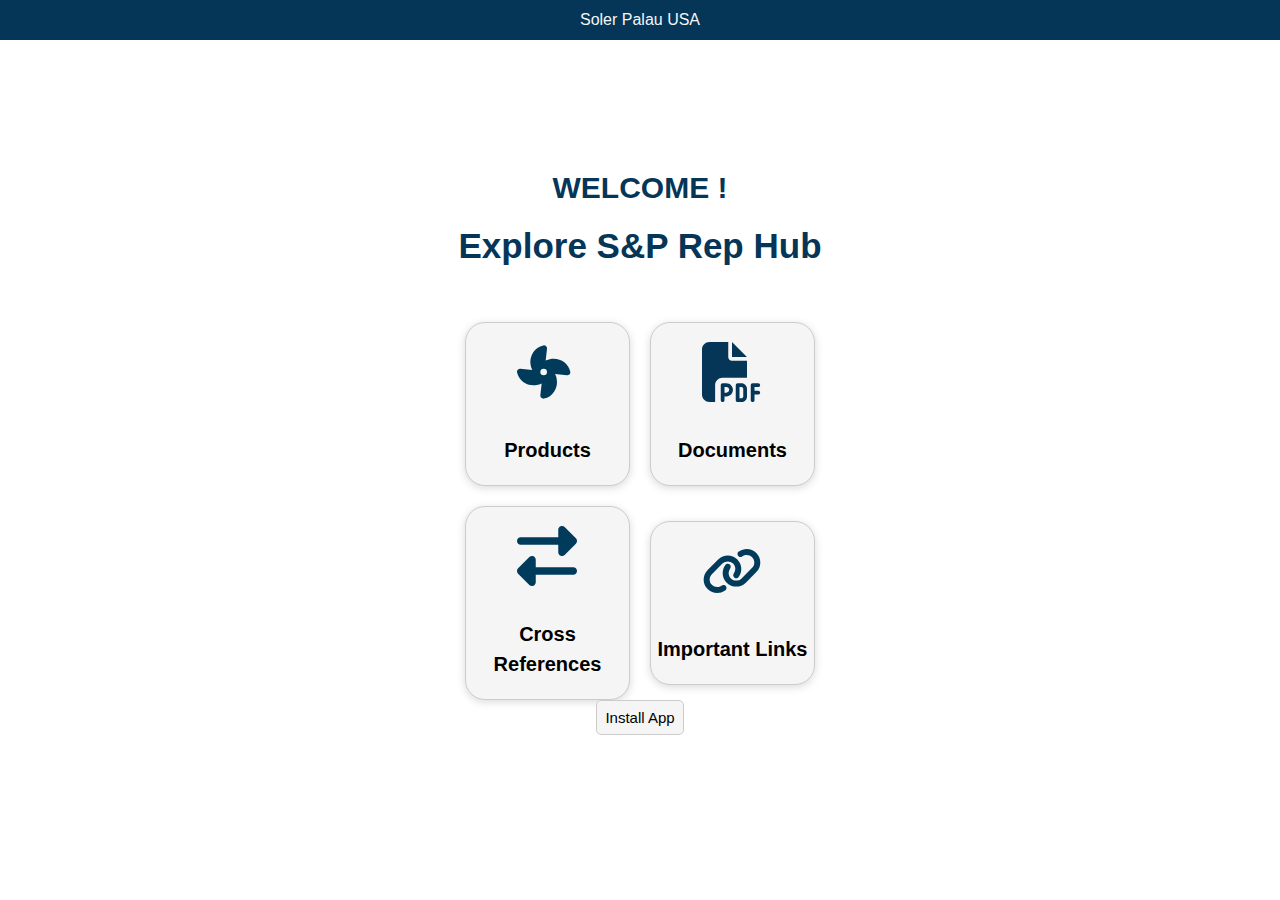
<file: index.html>
<!DOCTYPE html>
<html lang="en">
<head>
    <meta charset="UTF-8">
    <meta name="viewport" content="width=device-width, initial-scale=1.0">
     <meta name="theme-color" content="#053658"/>
    <link rel="manifest" href="manifest.json">
    <link rel="stylesheet" href="./assets/css/styles.css">
     <link rel="stylesheet" href="./globleStyles.css">
    <title>Soler Palau USA | App</title>
     <style>
        body {
            background-color: whitesmoke;
            overflow: hidden; /* This prevents scrolling */
        }
    </style>

    
<script>
    if ('serviceWorker' in navigator) {
            window.addEventListener('load', () => {
                navigator.serviceWorker.register('/sp-app/service-worker.js', {
                    scope: '/sp-app/'
                })
                .then((registration) => {
                    console.log('Service Worker registered with scope:', registration.scope);
                })
                .catch((error) => {
                    console.error('Service Worker registration failed:', error);
                });
            });
        }
  </script>

</head>
<body>

   <div style="color: whitesmoke; background-color: #053658 ; width: 100%; position: fixed; top: 0; display: flex; justify-content: space-between; opacity: 1 ;">
        <div style="
            text-transform: uppercase;
            letter-spacing: 2px;
            align-content: center;
            display: flex;
            flex-wrap: wrap;
            font-weight: 500;
            
        "></div>
       <div style="padding: .5rem; display: block; margin-left: auto; margin-right: auto;">Soler Palau USA</div>
    </div>


   <main style="height: 100vh;">



        
        <!-- Grid of icons and links -->

        <div class="grid-container">
            <div style="font-size: 30px;
            align-self: center;
            display: flex; margin-bottom: 5px;
            color: #053658;
            font-weight: 600;
            ">WELCOME ! </div>
            <div style="font-size: 35px;
            margin-top: 5px;
            display: flex;
            align-self: center; margin-bottom: 50px;
            color: #053658;
            font-weight: 600;
            ">Explore S&P Rep Hub</div>
        <div class="icon-grid">
            <div class="icon">
                <a href="./pages/products.html">
                    <img src="assets/images/fan-solid.svg" alt="Products" class="icon-color">
                    <p>Products</p>
                </a>
            </div>
            <div class="icon">
                <a href="./pages/library.html">
                    <img src="assets/images/file-pdf-solid.svg" alt="Documents" class="icon-color">
                    <p>Documents</p>
                </a>
            </div>
            <div class="icon">
                <a href="./pages/cross-ref.html">
                    <img src="assets/images/right-left-solid.svg" alt="Cross References" class="icon-color">
                    <p>Cross References</p>
                </a>
            </div>
           <div class="icon">
                <a href="#Links">
                    <img src="assets/images/links.svg" alt="links" class="icon-color">
                    <p>Important Links</p>
                </a>
            </div>
        </div>

    </div>

  <!-- Android/Desktop Install Prompt -->
    <div id="android-install-prompt">
        <button id="install-button">Install App</button>
    </div>


    </main>


    <!-- Check if iOS device -->
    <script>
        const isIos = () => {
            const userAgent = window.navigator.userAgent.toLowerCase();
            return /iphone|ipad|ipod/.test(userAgent);
        };

        // Check if the device is in standalone mode (iOS PWA)
        const isInStandaloneMode = () => {
            return (
                "standalone" in window.navigator &&
                window.navigator.standalone
            );
        };

        if (isIos() && !isInStandaloneMode()) {
            // Show the iOS-specific install prompt
            const iosInstallPrompt = document.createElement("div");
            iosInstallPrompt.innerHTML = `
                <p>Install this application on your home screen for quick, easy, and offline access when you're on the go. Close this modal, tap the "share" icon, and then tap on "Add to home screen".</p>
                <button id="ios-install-button">Install</button>
            `;
            document.body.appendChild(iosInstallPrompt);

            const iosInstallButton = document.getElementById("ios-install-button");

            // Handle the "Install" button click for iOS
            iosInstallButton.addEventListener("click", async () => {
                // Perform actions when the user clicks the "Install" button for iOS
                // You can add specific iOS installation logic here
                
                // Hide the modal
                iosInstallPrompt.style.display = "none";
            });
        }
    </script>

    <!-- Your existing Android/Desktop Install Prompt code -->
    <script>
        document.addEventListener('DOMContentLoaded', () => {
            let deferredPrompt;
            const installButton = document.getElementById('install-button');

            window.addEventListener('beforeinstallprompt', (event) => {
                event.preventDefault();
                deferredPrompt = event;
                installButton.removeAttribute('hidden');
            });

            installButton.addEventListener('click', async () => {
                if (!deferredPrompt) {
                    return;
                }

                const result = await deferredPrompt.prompt();
                console.log(`Install prompt result: ${result.outcome}`);

                if (result.outcome === 'accepted') {
                    console.log('User accepted the install prompt');
                } else {
                    console.log('User dismissed the install prompt');
                }

                // Reset the install button's visibility
                installButton.setAttribute('hidden', '');
                deferredPrompt = null;
            });
        });
    </script>



</body>
</html>
</file>
<file: assets/css/styles.css>
main {
    display: flex;
    /* Enables Flexbox */
    flex-direction: column;
    /* Stack children vertically */
    justify-content: center;
    /* Center vertically */
    align-items: center;
    /* Center horizontally */
    height: 100vh;
    background-color:white;
    /* Full viewport height */

}

.top-div {
    color: whitesmoke;
    background: var(--primary-blue);
    font-size: 18px;
    width: 100%;
    position: fixed;
    top: 0;
    display: flex;
    flex-direction: column;
    align-items: center;
    justify-content: center;
    opacity: 1;
    z-index: 9990;
    height: 15vh; /* Adjust height as needed */
    padding-top: 10px; /* Adjust padding to center content vertically */
    box-sizing: border-box;
    border-bottom: 4px var(--primary-red) solid;
    
}

.top-div img {
    width: 70px; /* Adjust based on your preference */
    margin: auto; /* Center the image horizontally */
}

.grid-container {
    display: flex;
    justify-content: center;
    /* Center horizontally */
    align-items: center;
    /* Center vertically */
    flex-direction: column;
    margin-left: 1rem;
    margin-right: 1rem;
    border-radius: 10px;
    
}

.icon-grid {
    
        display: grid;
        grid-template-columns: repeat(2, 1fr);
        gap: 20px;
        text-align: center;
        justify-content: center;
        align-items: center;
        width: 350px;

}

.icon-wrapper {
    display: flex;
    flex-direction: column;

}

.icon {
  
    border: 1px solid #ccc;
    border-radius: 20px;
    background-color: whitesmoke;
    box-shadow: rgba(0, 0, 0, 0.15) 0px 2px 8px;
   
}

.icon a {
    text-decoration: none;
    color: var(--primary-blue);
    font-size: 20px;

}

.icon:hover {
    background-color: #f0f0f0;
}

.icon img {
    margin-top: .25rem;
    width: 60px;
    height: 90px;

}

.icon p {
    margin-top: 10px;
    font-weight: bold;
}

.icon-titles {
    padding: .25rem;
    font-size: 20px;
    color: var(--primary-blue);
    margin-top: .5rem;
    border-radius: 5px;
    letter-spacing: .5px;

}

.series-container {
    display: grid;
    grid-template-columns: repeat(2, 1fr);
    /* Two icons per row */
    gap: 20px;
    text-align: center;
    padding: 1rem;
    margin-bottom: 120px;
    margin-top: 125px;

}

/* Initially hidden state */
.hidden {
    visibility: hidden;
    opacity: 0;
}

/* Fade-in animation */
.fade-in {
    animation: fadeInAnimation 0.5s forwards;
}

/* Fade-out animation */
.fade-out {
    animation: fadeOutAnimation 0.5s forwards;
}

@keyframes fadeInAnimation {
    0% { opacity: 0; visibility: visible; }
    100% { opacity: 1; visibility: visible; }
}

@keyframes fadeOutAnimation {
    0% { opacity: 1; visibility: visible; }
    100% { opacity: 0; visibility: hidden; } /* Hide at end of fade out */
}



.product-listing {
    padding: 1rem;
    border-radius: 20px;
    background-color: whitesmoke;
    box-shadow: rgba(0, 0, 0, 0.15) 0px 2px 8px;
    
}

.product-image {
    height: 125px;
    /* Adjust the height as needed */
    background-size: inherit;
    background-position: center;
    background-repeat: no-repeat;
    transition: opacity 0.3s ease, transform 0.3s ease;
    /* Add transform transition for smooth movement */
}


/* Style for the product name (optional) */
.product-title {
    font-size: 15px;
    margin-top: 5px;
    text-align: center;
    width: 100%;
    text-transform: uppercase;
    color: var(--primary-blue);
    font-weight: 500;

    /* Add other styles like color, font, etc. as desired */
}

.model {
    display: flex;
    padding: 1rem;
}

.model p {
    margin-left: 1rem;
}

.product-name {
    font-size: 25px;

    padding: 0.5rem;
    letter-spacing: 1px;
    color: var(--primary-blue);
}

.back-arrow {
    display: flex;
    margin-top: -160px;
    background-color: whitesmoke;
    justify-content: flex-start;
}

.series-dropdown-container {

    margin-left: 1rem;
    margin-bottom: 0rem;
    margin-top: 2rem;
}

.models-dropdown-container {
    margin-left: 1rem;
    margin-top: 2rem;
    margin-bottom: 0rem;
}

.series-image-container {
    background-repeat: no-repeat;
    background-position: center;
    background-size: inherit;
    height: 200px;
    display: none;
    transition: ease-in-out .2s;
    margin-top: 1rem;
    margin-bottom: 1rem;
}

.models-dropdown-container {
    display: block;
}

select.series-dropdown {
    appearance: none !important;
    padding: .5rem !important;
    border-radius: 5px !important;
    border: 1px solid #ccc!important;
    background-color: whitesmoke !important;
    color: var(--primary-blue) !important;
    font-size: 15px !important;
    


}

.models-dropdown {
    appearance: none !important;
    padding: .5rem !important;
    border-radius: 5px !important;
    border: 1px solid #ccc!important;
    background-color: whitesmoke !important;
    color: var(--primary-blue) !important;
    font-size: 15px !important;
    
}

.submittals-container h3 {
    margin: 0px;
    padding: 1rem;
    font-weight: 500;
    letter-spacing: 1px;
}


.price-container {
    padding-left: 1.5rem;
    text-align: left;
    font-size: 25px;
    font-weight: 500;
    transition: ease-in-out .2s;
    margin-bottom: 0rem;
    margin-top: -2rem;
}

button {
    font-size: 15px !important;
    padding: .5rem !important;
    border-radius: 5px !important;
    border: 1px solid #ccc!important;
    background-color: whitesmoke !important;
    color: var(--primary-blue) !important;

}

button#install-button-android {
    font-size: 15px !important;
    padding: 0.75rem !important;
    border: 1px solid #ccc!important;
    border-radius: 0px !important;
    background-color: whitesmoke !important;
    color: var(--primary-blue) !important;
    position: absolute !important;
    top: 0;
    display: none;
}

button#close-ios-instructions {
    font-size: 15px !important;
    padding: 0.75rem !important;
    border: 1px solid #ccc!important;
    background-color: transparent !important;
    color: var(--primary-blue) !important;
    position: static !important;
    float: right !important;
    border-radius: 5px !important;
    font-weight: 700 !important;

}

button#close-chrome-instructions {
    font-size: 15px !important;
    padding: 0.5rem !important;
    border: 1px solid #ccc!important;
    background-color: transparent !important;
    color: var(--primary-blue) !important;
    position: static !important;
    float: left !important;
    border-radius: 5px !important;
    font-weight: 700 !important;
    margin-bottom: 2rem !important;
    margin-right: .5rem !important;

}

.ios-model {
    background-color: whitesmoke;
    padding: 20px;
    border-radius: 10px;
    text-align: center;
    margin-left: 1rem;
    margin-right: 1rem;
    margin-bottom: 1.5rem;
}

.safari-style::after {
    content: "";
    position: absolute;
    width: 0;
    height: 0;
    margin-left: -1.5em;
    bottom: -0.5em;
    left: 50%;
    box-sizing: border-box;
    border: 1em solid black;
    border-color: transparent transparent whitesmoke whitesmoke;
    transform-origin: 0 0;
    transform: rotate(-45deg);
    box-shadow: -3px 3px 3px 0 rgba(0, 0, 0, 0.4);
}

.chrome-style::after {
    content: "";
    position: absolute;
    width: 0;
    height: 0;
    margin-left: 12.5rem;
    top: 2rem;
    left: 50%;
    box-sizing: border-box;
    border: 1em solid black;
    border-color: transparent transparent whitesmoke whitesmoke;
    transform-origin: 0 0;
    transform: rotate(134deg);
    box-shadow: -3px 3px 3px 0 rgba(0, 0, 0, 0.4);
}


.literature-dropdown-container {
    padding-left: 1rem;
    padding-right: 1rem;
    margin-top: .25rem;
    display: none;
}

.other-docs-container h3 {
    margin: 0px;
    padding: .5rem;
    font-weight: 500;
    letter-spacing: 1px;
}

.lit-item-title {
    font-size: 15px;
    padding: 0.5rem;
    letter-spacing: 1px;
    font-weight: 400;
    border-bottom: #63626270 solid .5px;
    color: var(--primary-blue);
}

ul {
    margin: 0px;
    list-style-type: none;
    padding: 1rem;
}

ul a {
    text-decoration: none;
    color: #636262;
    padding: 1rem;
    padding: 0.5rem;
    border-radius: 5px;
    font-size: 14px !important;
    border: none;
    background: transparent;
    letter-spacing: 1px;
    list-style-type: none;
    margin-bottom: 1rem;
}


li {
    margin-bottom: 1.5rem;
}

.lit-titles-container {
    display: flex;
    flex-direction: column;
    margin-top: 1rem;
    justify-content: space-evenly;
    margin-bottom: 8rem;
}


.description-container div {
    padding: 1rem;
    font-size: 15px;
    font-weight: 500;
    height: auto;
    color: rgba(0, 0, 0, 0.596);
}

.product-image-container {
    display: flex;
    flex-direction: row;
    /* Horizontal scroll */
    overflow-x: scroll;
    /* Enable horizontal scrolling */
    scroll-snap-type: x mandatory;
    /* Enable scroll snap horizontally */
    margin-top: 4rem;
    align-content: center;
    flex-wrap: nowrap;
    /* Prevent wrapping to the next row */
    gap: 1rem;
    /* Gap between series images */
}

.series-image {
    flex-shrink: 0;
    /* Prevent series images from shrinking */
    height: 275px;
    width: 300px;
    flex-direction: column;
    justify-content: center;
    /* Vertically center the series name */
    align-items: center;
    /* Horizontally center the series name */
    background-size: inherit;
    background-position: center;
    color: white;
    /* Text color for the series name */
    position: relative;
    /* Position relative for absolute positioning of the series name */
    background-repeat: no-repeat;
    scroll-snap-align: start;
    /* Snap to the start of each series image */
    scroll-snap-stop: always;
    /* Ensure snapping at the end of each series image */
    background-color: whitesmoke;
}

.title-img-series {
    color: var(--primary-blue);
    padding: 8px;
    text-align: center;
    position: absolute;
    /* Position absolute for overlaying on the image */
    bottom: 0;
    /* Position at the top of the container */
    left: 0;
    /* Position at the left of the container */
    right: 0;
    /* Position at the right of the container */
}
</file>
<file: globleStyles.css>
body {
    font-family: 'Roboto', sans-serif; /* Use Roboto font or another sleek font */
    line-height: 1.5;
    margin: 0;
    padding: 0;
}
</file>
